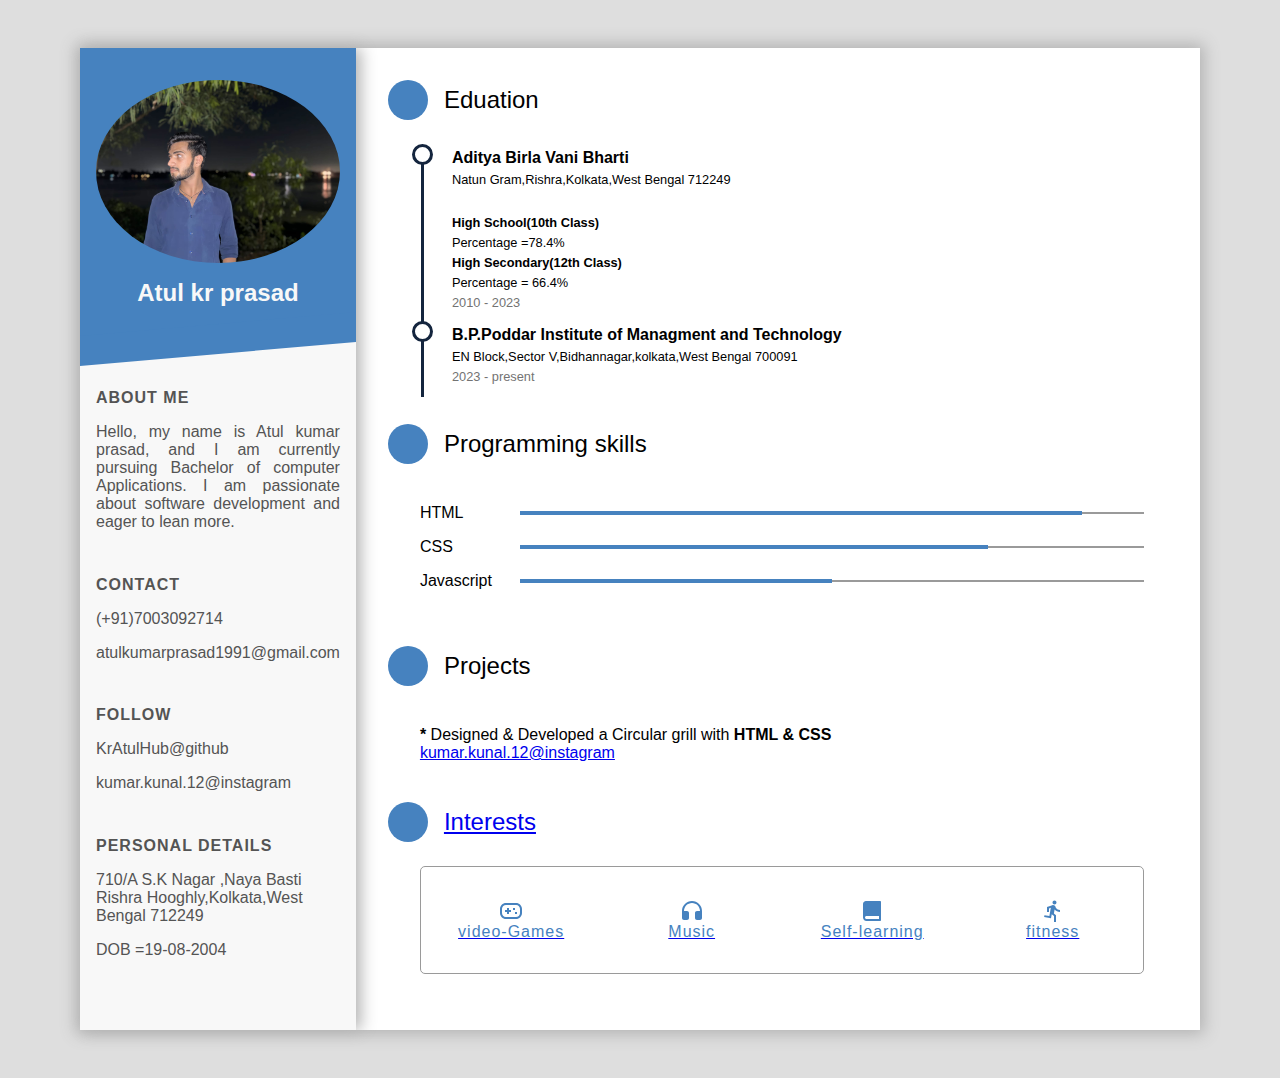
<file: index.html>
<!DOCTYPE >
<html>
       <head>
             <title>
                      cv
             </title>
             <link rel="stylesheet" href="style.css">
       </head>

       <body>
            <div class="wrapper">
                <div class="intro">
                    <div class="profile">
                        <div class="photo">
                            <img src="photo.jpeg">
                        </div>
                        <div class="bio">
                            <h1 class="name">Atul kr prasad</h1>
                        </div>
                    </div>
                    <div class="intro-section about">
                        <h1 class="title">about me</h1>
                        <p class="paragraph">
                            Hello, my name is Atul kumar prasad, and I am currently pursuing Bachelor of computer Applications.
                            I am passionate about software development and eager to lean more.
                        </p>
                    </div><br>
                    <div class="intro-section contact">
                        <h1 class="title">Contact</h1>
                        <div class="info-section">
                            <span>(+91)7003092714</span>
                        </div>
                        <div class="info-section">
                            <span>atulkumarprasad1991@gmail.com</span>
                        </div>
                        
                    </div><br>
                    <div class="intro-section follow">
                        <h1 class="title">Follow</h1>
                        <div class="info-section link">
                            <i class="fab fa-github"></i>
                            <a target="_blank" rel="author" href="https://github.com/KrAtulHub">
                                <span>KrAtulHub@github</span>
                            </a>
                        </div>
                        <div class="info-section link">
                            <i class="fab fa-codepen"></i>
                            <a target="_blank" rel="author" href="https://www.instagram.com/kumar.kunal.12/">
                                <span>kumar.kunal.12@instagram</span>
                            </a>
                        </div><br>
                        <div class="address">
                              <h1 class="title">Personal Details</h1>
                            <div class="info-section">
                                <span>710/A S.K Nagar ,Naya Basti Rishra Hooghly,Kolkata,West Bengal 712249</span>
                            </div>
                            <div class="info-section">
                                <span>DOB =19-08-2004</span>
                            </div>

                        </div>
                        
                    </div>
                </div>
                <div class="detail">
                    <div class="detail-section edu">
                        <div class="detail-title">
                            <div class="title-icon">
                                <i class="fas fa-user-graduate"></i>
                            </div>
                            <span>Eduation</span>
                        </div>
                        <div class="detail-content">
                            <div class="timeline-block">
                                <h1>Aditya Birla Vani Bharti</h1>
                                <p>Natun Gram,Rishra,Kolkata,West Bengal 712249</p> <br>                                                         
                                <p><b>High School(10th Class)</b></p>
                                <p>Percentage =78.4%</p>
                                <p><b>High Secondary(12th Class)</b></p>
                                <p>Percentage = 66.4%</p>
                                <time>2010 - 2023</time>
                            
                            </div>
                            <div class="timeline-block">
                                <h1>B.P.Poddar Institute of Managment and Technology</h1>
                                <p>EN Block,Sector V,Bidhannagar,kolkata,West Bengal 700091</p>
                                <time>2023 - present</time>
                            </div>
                        </div>
                    </div>
                    <div class="detail-section pg-skill">
                        <div class="detail-title">
                            <div class="title-icon">
                                <i class="fas fa-laptop-code"></i>
                            </div>
                            <span>Programming skills</span>
                        </div>
                        <div class="detail-content">
                            <ul class="pg-list">
                                <li>
                                    <span>HTML</span>
                                    <div class="sb-skeleton">
                                        <div class="skillbar" style="--pgbar-length: 90%"></div>
                                    </div>
                                </li>
                                <li>
                                    <span>CSS</span>
                                    <div class="sb-skeleton">
                                        <div class="skillbar" style="--pgbar-length: 75%"></div>
                                    </div>
                                </li>
                                <li>
                                    <span>Javascript</span>
                                    <div class="sb-skeleton">
                                        <div class="skillbar" style="--pgbar-length: 50%"></div>
                                    </div>
                                </li>
                            </ul>
                        </div>
                    </div>
                    <div class="detail-section tool-skill">
                        <div class="detail-title">
                            <div class="title-icon">
                                <i class="fas fa-tools"></i>
                            </div>
                            <span>Projects</span>
                        </div>
                        <div class="detail-content">
                            
                                <p><b>*</b> Designed & Developed a Circular grill with <b>HTML & CSS</b><br><a target="_blank" rel="author" href="https://www.instagram.com/kumar.kunal.12/">
                                    <span>kumar.kunal.12@instagram</span</p>
                                
                        </div>
            
                    </div>
                    <div class="detail-section interests">
                        <div class="detail-title">
                            <div class="title-icon">
                                <i class="fas fa-tools"></i>
                            </div>
                            <span>Interests</span>
                        </div>
                        <div class="detail-content">
                            <div class="outer-frame">
                                <ul class="favor-list">
                                    <li>
                                        <svg xmlns="http://www.w3.org/2000/svg" viewBox="0 0 24 24" width="24" height="24" fill="currentColor">
                                            <path
                                                d="M17 4C20.3137 4 23 6.68629 23 10V14C23 17.3137 20.3137 20 17 20H7C3.68629 20 1 17.3137 1 14V10C1 6.68629 3.68629 4 7 4H17ZM17 6H7C4.8578 6 3.10892 7.68397 3.0049 9.80036L3 10V14C3 16.1422 4.68397 17.8911 6.80036 17.9951L7 18H17C19.1422 18 20.8911 16.316 20.9951 14.1996L21 14V10C21 7.8578 19.316 6.10892 17.1996 6.0049L17 6ZM10 9V11H12V13H9.999L10 15H8L7.999 13H6V11H8V9H10ZM18 13V15H16V13H18ZM16 9V11H14V9H16Z">
                                            </path>
                                        </svg>
                                        <span>video-Games</span>
                                    </li>
                                    <li>
                                        <svg xmlns="http://www.w3.org/2000/svg" viewBox="0 0 24 24" width="24" height="24" fill="currentColor">
                                            <path
                                                d="M4 12H7C8.10457 12 9 12.8954 9 14V19C9 20.1046 8.10457 21 7 21H4C2.89543 21 2 20.1046 2 19V12C2 6.47715 6.47715 2 12 2C17.5228 2 22 6.47715 22 12V19C22 20.1046 21.1046 21 20 21H17C15.8954 21 15 20.1046 15 19V14C15 12.8954 15.8954 12 17 12H20C20 7.58172 16.4183 4 12 4C7.58172 4 4 7.58172 4 12Z">
                                            </path>
                                        </svg>
                                        <span>Music</span>
                                    </li>
                                    <li>
                                        <svg xmlns="http://www.w3.org/2000/svg" viewBox="0 0 24 24" width="24" height="24" fill="currentColor">
                                            <path
                                                d="M20 22H6.5C4.567 22 3 20.433 3 18.5V5C3 3.34315 4.34315 2 6 2H20C20.5523 2 21 2.44772 21 3V21C21 21.5523 20.5523 22 20 22ZM19 20V17H6.5C5.67157 17 5 17.6716 5 18.5C5 19.3284 5.67157 20 6.5 20H19Z">
                                            </path>
                                        </svg>
                                        <span>Self-learning</span>
                                    </li>
                                    <li>
                                        <svg xmlns="http://www.w3.org/2000/svg" viewBox="0 0 24 24" width="24" height="24" fill="currentColor">
                                            <path
                                                d="M9.82986 8.78986L7.99998 9.45588V13H5.99998V8.05H6.015L11.2834 6.13247C11.5274 6.03855 11.7922 5.99162 12.0648 6.0008C13.1762 6.02813 14.1522 6.75668 14.4917 7.82036C14.678 8.40431 14.848 8.79836 15.0015 9.0025C15.9138 10.2155 17.3653 11 19 11V13C16.8253 13 14.8823 12.0083 13.5984 10.4526L12.9008 14.4085L15 16.17V23H13V17.1025L10.7307 15.1984L10.003 19.3253L3.10938 18.1098L3.45667 16.1401L8.38071 17.0084L9.82986 8.78986ZM13.5 5.5C12.3954 5.5 11.5 4.60457 11.5 3.5C11.5 2.39543 12.3954 1.5 13.5 1.5C14.6046 1.5 15.5 2.39543 15.5 3.5C15.5 4.60457 14.6046 5.5 13.5 5.5Z">
                                            </path>
                                        </svg>
                                        <span>fitness</span>
                                    </li>
                                </ul>
                            </div>
                        </div>
                    </div>
                </div>
            </div>
       </body>
</html>
</file>
<file: style.css>
:root {
    --color-gray-light-1: #f8f8f8;
    --color-gray-light-2: #e9e9e9;
    --color-gray-light-3: #dedede;
    --color-gray-dark-1: #545454;
    --color-gray-dark-2: #737373;
    --color-gray-dark-3: #9a9a9a;
    --color-blue-dark-1: #081c69;
    --color-tiffany: #00a6a6;
    --profile-theme: #4682bf;
    --timeline-circle-theme: #14253e;

    --pgbar-length: 100%;

    --MATH-PI: 3.1415px;
    --percent: 100;
}

html {
    font-size: 100%;
    font-family: 'PT Sans', sans-serif;


}

* {
    box-sizing: border-box;
}

body {
    margin: 0;
    padding: 3rem 1rem;
    min-height: 100vh;
    background-color: var(--color-gray-light-3);
}

.wrapper {
    margin: 0 auto;
    max-width: 70rem;
    background-color: var(--color-gray-light-2);
    display: flex;
    box-shadow: 0px 0px 15px 4px #b3b3b3;
}

.intro {
    flex: 0 0 250px;
    background-color: var(--color-gray-light-1);
    box-shadow: 5px 0px 15px 0px #b3b3b3;
    z-index: 5;
}

.profile {
    position: relative;
    background-color: var(--profile-theme);
    padding: 2rem 1rem;
    margin-bottom: 50px;
    text-align: center;
    user-select: none;
}

.profile::after {
    content: " ";
    position: absolute;
    left: 0;
    bottom: -15px;
    width: 100%;
    height: 30px;
    background-color: var(--profile-theme);
    transform: skewY(-5deg);
}

.photo img {
    width: 100%;
    border-radius: 50%;
}

.bio .name {
    font-size: 1.5rem;
    text-align: center;
    color: var(--color-gray-light-1);
    margin: 0;
    margin-top: 1rem;
}

.bio .profession {
    font-size: 1rem;
    text-align: center;
    color: var(--color-gray-light-1);
    margin: 0;
}

.intro-section {
    padding: 0 1rem;
    color: var(--color-gray-dark-1);
}

.intro-section .title {
    font-size: 1rem;
    font-weight: bold;
    text-transform: uppercase;
    letter-spacing: 1px;
}

.about .paragraph {
    text-align: justify;
}

.info-section {
    margin: 1rem 0;
}

.info-section span {
    position: relative;
    transition: all 0.3s;
}

.info-section i {
    color: var(--profile-theme);
    width: 20px;
    height: 20px;
}

.link a {
    text-decoration: none;
    color: inherit;
}

.link span::after {
    position: absolute;
    content: '';
    left: 50%;
    bottom: -3px;
    width: 0;
    height: 2px;
    background-color: var(--profile-theme);
    transition: width 0.3s;
    /*transition-timing-function: cubic-bezier(.64,.51,.16,.86);*/
    transition-timing-function: cubic-bezier(.92, .57, .33, 1.02);
    transform: translate(-50%, 0);
}

.link span:hover {
    color: var(--profile-theme);
}

.link span:hover::after {
    width: 100%;
}

/* Detail section overall setting*/
.detail {
    flex: 1 0 0;
    background-color: white;
    padding: 2rem;
}

.detail:hover>.detail-section:not(:hover) {
    opacity: 0.3;
}

.detail-section {
    transition: all 0.3s;
}

.detail-section:not(:last-of-type) {
    padding-bottom: 1rem;
}

.detail-title {
    display: flex;
    align-items: center;
}

.detail-section>.detail-content {
    padding: 1.5rem;
    padding-left: 2rem;
    user-select: none;
}

.detail-section.edu>.detail-content {
    padding-left: calc(1.5rem + 10px);
}

.title-icon+span {
    font-size: 1.5rem;
    transition: all 0.3s;
}

.title-icon {
    display: inline-flex;
    justify-content: center;
    align-items: center;
    padding: 1rem;
    margin-right: 1rem;
    width: 2.5rem;
    height: 2.5rem;
    background-color: var(--profile-theme);
    border-radius: 50%;
    transition: all 0.3s;
}

.title-icon i {
    color: white;
    line-height: 1rem;
    font-size: 1rem;
    text-align: center;
}

.detail-section:hover .title-icon {
    transform: scale(1.5);
    margin-right: 1.5rem;
}

.detail-section:hover .title-icon+span {
    letter-spacing: 1.5px;
}

/* time line block in education section */
.timeline-block {
    position: relative;
    padding-left: 30px;
}

.timeline-block:not(:last-of-type) {
    margin-bottom: 1rem;
}

.timeline-block h1 {
    font-size: 1rem;
    margin: 5px 0;
    transition: all 0.3s;
}

.timeline-block p {
    font-size: 0.8rem;
    margin: 5px 0;
}

.timeline-block time {
    font-size: 0.8rem;
    color: var(--color-gray-dark-2);
}

.timeline-block::before {
    position: absolute;
    content: '';
    width: 15px;
    height: 15px;
    background-color: white;
    border: 3px solid var(--timeline-circle-theme);
    border-radius: 50%;
    left: -10px;
    top: -5px;
}

.timeline-block::after {
    position: absolute;
    content: '';
    width: 3px;
    height: 100%;
    background-color: var(--timeline-circle-theme);
    left: -1px;
    top: 13px;
}

.timeline-block:hover h1 {
    color: var(--color-tiffany);
}

.timeline-block:hover::before {
    animation: circle 1.2s infinite;
}

/* Programming skills section */
.pg-list,
.tool-list,
.favor-list {
    padding: 0;
    list-style: none;
}

.pg-list>li {
    margin: 1rem 0;
    display: flex;
    align-items: center;
}

.sb-skeleton {
    position: relative;
    flex: 1 0 auto;
    height: 2px;
    background-color: var(--color-gray-dark-3);
}

.pg-list>li>span {
    flex: 0 0 100px;
}

.sb-skeleton>.skillbar {
    position: absolute;
    left: 0;
    top: -1px;
    width: var(--pgbar-length);
    height: 4px;
    background-color: var(--profile-theme);
}

.tool-list {
    list-style: none;
    display: flex;
    justify-content: space-between;
}

.tool-list>li {
    position: relative;
    text-align: center;
    flex: 0 0 25%;
}

.tool-list>li>svg {
    position: relative;
    fill: transparent;
    width: 95%;
    transform: rotate(-90deg);
}

.tool-list>li>svg>circle {
    stroke-width: 1px;
    stroke: #cdcdcd;
}

.tool-list>li>svg>circle.cbar {
    stroke-width: 3px;
    stroke: var(--profile-theme);
    stroke-linecap: round;
    stroke-dashoffset: 0;
    stroke-dasharray: calc(var(--MATH-PI) * 45 * 2);
    transition: all 0.8s;
    transition-timing-function: cubic-bezier(.64, .51, .16, .86);
}

.tool-list>li:hover>svg>circle.cbar {
    stroke-width: 4px;
    stroke: var(--color-tiffany);
    stroke-dashoffset: calc(var(--MATH-PI) * 45 * 2 * (1 - var(--percent)));
}

.tool-list>li>.tl-name,
.tool-list>li>.tl-exp {
    position: absolute;
    left: 50%;
    color: var(--color-gray-dark-1);
}

.tool-list>li>.tl-name {
    top: 50%;
    font-size: 1.2rem;
    transform: translate(-50%, -50%);
}

.tool-list>li>.tl-exp {
    top: calc(50% + 1.4rem);
    font-size: 1rem;
    transform: translate(-50%, -50%);
}

/* Interests Section */
.outer-frame {
    border: 1px solid var(--color-gray-dark-3);
    border-radius: 5px;
}

.favor-list {
    display: flex;
    flex-wrap: wrap;
    align-items: center;
    align-content: center;
}

.favor-list>li {
    display: flex;
    flex: 1 0 0;
    align-items: center;
    justify-content: baseline;
    flex-direction: column;
    color: var(--profile-theme);
    padding: 1rem 0;
    transition: all 0.3s;
}

.favor-list>li>i {
    display: inline-flex;
    justify-content: center;
    align-items: center;
    font-size: 40px;
    width: 50px;
    height: 50px;
}

.favor-list>li:hover {
    transform: scale(1.2);
    color: var(--color-tiffany);
}

.favor-list>li>span {
    letter-spacing: 1px;
}

@keyframes circle {
    0% {
        box-shadow: 0 0 0 0px rgba(51, 52, 57, 1);
    }

    100% {
        box-shadow: 0 0 0 6px rgba(51, 52, 57, 0);
    }
}

@media (max-width: 1024px) {
    html {
        font-size: 90%;
    }

    .wrapper {
        flex-direction: column;
    }

    .intro,
    .detail {
        flex: 0 0 100%;
        box-shadow: none;
    }

    .intro-section {
        padding: 0 2rem;
    }

    .profile {
        margin-bottom: 1rem;
    }

    .profile::after {
        display: none;
    }

    .photo img {
        width: 100px;
        height: 100px;
    }
}

@media (max-width: 768px) {
    html {
        font-size: 80%;
    }

    .tool-list {
        flex-wrap: wrap;
    }

    .tool-list>li {
        flex: 0 0 33.33%;
    }

    .favor-list>li {
        flex: 0 0 33.3333%;
    }
}

@media (max-width: 500px) {
    html {
        font-size: 70%;
    }
}
</file>
